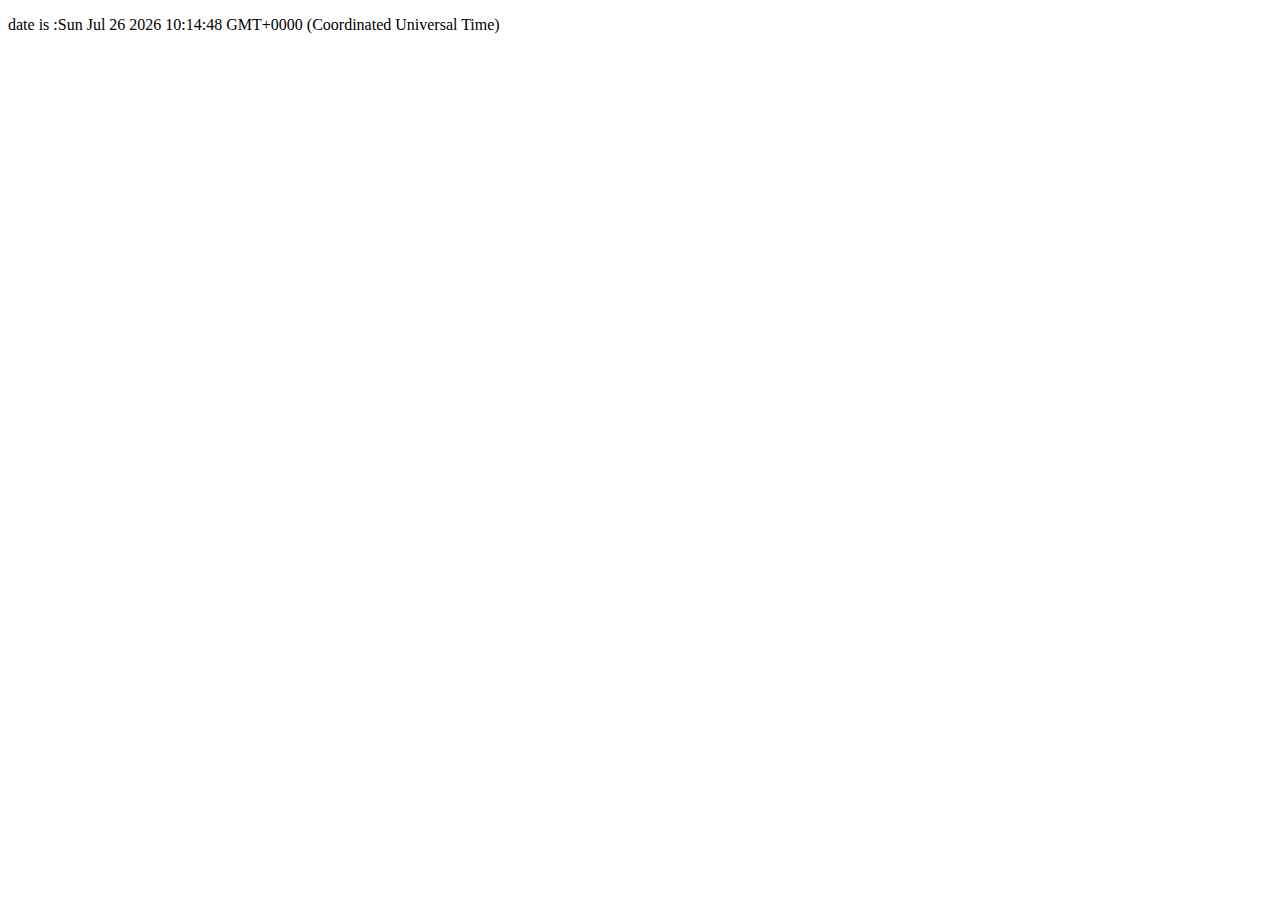
<file: index.html>
<!DOCTYPE html>
<html lang="en">
  <head>
    <meta charset="UTF-8" />
    <meta http-equiv="X-UA-Compatible" content="IE=edge" />
    <meta name="viewport" content="width=device-width, initial-scale=1.0" />
    <title>Document</title>

    <meta name="keywords" content="اموزش طراحی سایت" />
    <meta name="description" content="طراحی وب سایت" />
    <meta name="author" content="این تگ مخصوص ثبت اسم سازنده سایت است" />
    <link rel="icon" href="" type="image/png" />
    
    <link rel="stylesheet" href="style.css" />

    <!-- <style>
      table {
        border-collapse: collapse;
        width: 100%;
        text-align: left;
      }
      tr:nth-child(even) {
        background: gray;
      }
      td,
      tr {
        border: 1px solid gray;
        padding: 5px;
      }
      th {
        height: 50px;
      }
    </style> -->
  </head>

  <body >
    <!-- <img src="/th.jpg" usemap="#iranmap">
<map name="iranmap">
<area shape="poly" href="https://fa.tripyar.com/searching/iran/%D8%A7%D8%B5%D9%81%D9%87%D8%A7%D9%86/%D8%A7%D8%B5%D9%81%D9%87%D8%A7%D9%86/" coords="44,87,56,69,94,69,89,84,73,88,71,99," title="مراکز گردشکری اصفهان" target="_blank">
<area shape="poly" href="https://www.kojaro.com/attraction/list/shiraz-262-ci/sort/13/" coords="53,115,57,109,63,111,63,99,72,98,72,104,82,109,83,119,92,120,99,137,76,145," title="مراکز گردشکری شیراز" target="_blank">
</map> -->

    <!--  <table >
      <tr>
        <th>First Name</th>
        <th>Last Name</th>
        <th>Job</th>
      </tr>
      <tr>
        <td>Mahdi</td>
        <td>Mirzaie</td>
        <td>student</td>
      </tr>
      <tr>
        <td>Ahmad</td>
        <td>rezaee</td>
        <td>teacher</td>
      </tr>
      <tr>
        <td>Mohammadreza</td>
        <td>Mirzaie</td>
        <td>ads</td>
      </tr>
    </table>-->

    <!-- <ol type="A">
  <li> 
    Mahdi
  </li>
  <li>ali</li>
  <li>hassan</li>
  <li>Ahmad</li>
</ol>
<ul style="list-style-type: circle;">
  <li>list1</li>
  <li>list2</li>
  <li>list3</li>
</ul>
<dl>
  <dt>html</dt>
  <dd>hyper text markup language</dd> 
</dl> 
<h1>my home</h1>
<iframe src="https://www.google.com/maps/embed?pb=!1m18!1m12!1m3!1d3238.6911164730373!2d51.32751192432081!3d35.733814372570286!2m3!1f0!2f0!3f0!3m2!1i1024!2i768!4f13.1!3m3!1m2!1s0x3f8dfda2144f4987%3A0xbbab09c78aa047d5!2z2KfYs9iq2KfZhiDYqtmH2LHYp9mG2Iwg2KrZh9ix2KfZhtiMINiu24zYp9io2KfZhiDYtNix24zZgduM2Iwg2KfbjNix2KfZhg!5e0!3m2!1sfa!2s!4v1687771332789!5m2!1sfa!2s" width="600" height="450" style="border:0;" allowfullscreen="" loading="lazy" referrerpolicy="no-referrer-when-downgrade"></iframe>-->
    <!-------------------------------------------------------------------------------------^قسمت10 تمام شده^------------------------------------------------------------------------------------------------------------------------------------------------------------------------------>

    <!-- <form action="" align="center">
      <tr align="center">
        <td>
          <label>نام کاربری </label>
        </td>
        <td>
          <input type="text" placeholder="نام کاربری خود را وارد کنید" />
        </td>
      </tr>
      <br />
      <tr align="center">
        <td>
          <label>رمز عبور </label>
        </td>
        <td>
          <input type="password" placeholder="رمز عبور خود را وارد کنید" />
        </td>
      </tr>
      <br />
      <tr width="150">
        <td>
          <label> ایمیل</label>
        </td>
        <td>
          <input type="email" placeholder="ایمیل خود را وارد کنید" />
        </td>
      </tr>
      <br />
      <tr>
        <td width="150" align="left" valign="top">
          <label> ادرس</label>
        </td>
        <td>
          <textarea
            cols="20"
            rows="10"
            placeholder="ادرس خود را وارد کنید"
          ></textarea>
        </td>
      </tr>
      <br />
      <tr align="center">
        <td>
          <label>شهر</label>
        </td>
        <td>
          <select>
            <option selected>تهران</option>
            <option>شیراز</option>
            <option>مشهد</option>
          </select>
        </td>
      </tr>
      <br />
      <tr>
        <td>
          <label> استان</label>
        </td>
        <td>
          <select>
            <optgroup label="تهران">
              <option>اسلامشهر</option>
              <option>پردیس</option>
              <option>شهرقدس</option>
            </optgroup>

            <optgroup label="همدان">
              <option>ملایر</option>
              <option>ازندریان</option>
              <option>مراکز</option>
            </optgroup>
          </select>
        </td>
      </tr>
      <br />
    </form> -->

    <!-- safe color -->

    <!-- <h3>Lorem ipsum dolor sit amet consectetur adipisicing elit. Assumenda commodi architecto, labore laudantium aut adipisci distinctio aliquid, voluptatem illo voluptatibus tenetur reiciendis explicabo incidunt voluptate quo ipsam sequi provident maxime?</h3>
<h3>Lorem ipsum dolor sit amet consectetur adipisicing elit. Eaque, temporibus vero ipsa totam modi est fugit sit numquam dicta at quisquam facere veritatis possimus aut enim, excepturi, aliquid doloremque dolorem.</h3>
<h3>Lorem ipsum dolor, sit amet consectetur adipisicing elit. Suscipit ducimus perferendis hic a dolorem, nobis, commodi vero nemo adipisci cumque beatae nulla qui sed nam modi fugit deserunt corporis doloremque?</h3>
<h3>Lorem ipsum dolor sit amet consectetur adipisicing elit. Assumenda commodi architecto, labore laudantium aut adipisci distinctio aliquid, voluptatem illo voluptatibus tenetur reiciendis explicabo incidunt voluptate quo ipsam sequi provident maxime?</h3>
<h3>Lorem ipsum dolor sit amet consectetur adipisicing elit. Eaque, temporibus vero ipsa totam modi est fugit sit numquam dicta at quisquam facere veritatis possimus aut enim, excepturi, aliquid doloremque dolorem.</h3>
<h3>Lorem ipsum dolor, sit amet consectetur adipisicing elit. Suscipit ducimus perferendis hic a dolorem, nobis, commodi vero nemo adipisci cumque beatae nulla qui sed nam modi fugit deserunt corporis doloremque?</h3>
<h3>Lorem ipsum dolor sit amet consectetur adipisicing elit. Assumenda commodi architecto, labore laudantium aut adipisci distinctio aliquid, voluptatem illo voluptatibus tenetur reiciendis explicabo incidunt voluptate quo ipsam sequi provident maxime?</h3>
<h3>Lorem ipsum dolor sit amet consectetur adipisicing elit. Eaque, temporibus vero ipsa totam modi est fugit sit numquam dicta at quisquam facere veritatis possimus aut enim, excepturi, aliquid doloremque dolorem.</h3>
<h3>Lorem ipsum dolor, sit amet consectetur adipisicing elit. Suscipit ducimus perferendis hic a dolorem, nobis, commodi vero nemo adipisci cumque beatae nulla qui sed nam modi fugit deserunt corporis doloremque?</h3>
<h3>Lorem ipsum dolor sit amet consectetur adipisicing elit. Assumenda commodi architecto, labore laudantium aut adipisci distinctio aliquid, voluptatem illo voluptatibus tenetur reiciendis explicabo incidunt voluptate quo ipsam sequi provident maxime?</h3>
<h3>Lorem ipsum dolor sit amet consectetur adipisicing elit. Eaque, temporibus vero ipsa totam modi est fugit sit numquam dicta at quisquam facere veritatis possimus aut enim, excepturi, aliquid doloremque dolorem.</h3>
<h3>Lorem ipsum dolor, sit amet consectetur adipisicing elit. Suscipit ducimus perferendis hic a dolorem, nobis, commodi vero nemo adipisci cumque beatae nulla qui sed nam modi fugit deserunt corporis doloremque?</h3>
<h3>Lorem ipsum dolor sit amet consectetur adipisicing elit. Assumenda commodi architecto, labore laudantium aut adipisci distinctio aliquid, voluptatem illo voluptatibus tenetur reiciendis explicabo incidunt voluptate quo ipsam sequi provident maxime?</h3>
<h3>Lorem ipsum dolor sit amet consectetur adipisicing elit. Eaque, temporibus vero ipsa totam modi est fugit sit numquam dicta at quisquam facere veritatis possimus aut enim, excepturi, aliquid doloremque dolorem.</h3>
<h3>Lorem ipsum dolor, sit amet consectetur adipisicing elit. Suscipit ducimus perferendis hic a dolorem, nobis, commodi vero nemo adipisci cumque beatae nulla qui sed nam modi fugit deserunt corporis doloremque?</h3>
<h3>Lorem ipsum dolor sit amet consectetur adipisicing elit. Assumenda commodi architecto, labore laudantium aut adipisci distinctio aliquid, voluptatem illo voluptatibus tenetur reiciendis explicabo incidunt voluptate quo ipsam sequi provident maxime?</h3>
<h3>Lorem ipsum dolor sit amet consectetur adipisicing elit. Eaque, temporibus vero ipsa totam modi est fugit sit numquam dicta at quisquam facere veritatis possimus aut enim, excepturi, aliquid doloremque dolorem.</h3>
<h3>Lorem ipsum dolor, sit amet consectetur adipisicing elit. Suscipit ducimus perferendis hic a dolorem, nobis, commodi vero nemo adipisci cumque beatae nulla qui sed nam modi fugit deserunt corporis doloremque?</h3>
<h3>Lorem ipsum dolor sit amet consectetur adipisicing elit. Assumenda commodi architecto, labore laudantium aut adipisci distinctio aliquid, voluptatem illo voluptatibus tenetur reiciendis explicabo incidunt voluptate quo ipsam sequi provident maxime?</h3>
<h3>Lorem ipsum dolor sit amet consectetur adipisicing elit. Eaque, temporibus vero ipsa totam modi est fugit sit numquam dicta at quisquam facere veritatis possimus aut enim, excepturi, aliquid doloremque dolorem.</h3>
<h3>Lorem ipsum dolor, sit amet consectetur adipisicing elit. Suscipit ducimus perferendis hic a dolorem, nobis, commodi vero nemo adipisci cumque beatae nulla qui sed nam modi fugit deserunt corporis doloremque?</h3>
<h3>Lorem ipsum dolor sit amet consectetur adipisicing elit. Assumenda commodi architecto, labore laudantium aut adipisci distinctio aliquid, voluptatem illo voluptatibus tenetur reiciendis explicabo incidunt voluptate quo ipsam sequi provident maxime?</h3>
<h3>Lorem ipsum dolor sit amet consectetur adipisicing elit. Eaque, temporibus vero ipsa totam modi est fugit sit numquam dicta at quisquam facere veritatis possimus aut enim, excepturi, aliquid doloremque dolorem.</h3>
<h3>Lorem ipsum dolor, sit amet consectetur adipisicing elit. Suscipit ducimus perferendis hic a dolorem, nobis, commodi vero nemo adipisci cumque beatae nulla qui sed nam modi fugit deserunt corporis doloremque?</h3> -->

    <!-- جلسه 18 -->

      <!-- <button popovertarget:"opacity">
        رو من کلیک کن

      </button
      <div
       id="opacity"
        popover >
        عه منو باز کردی
      </div> -->



      <!-- <div class="gradient1"></div>
      <div class="gradient2"></div>
      <div class="gradient3"></div> -->
      <!-- <div class="gradient4"></div> -->


<!-- جلسه============================================================================================================24 -->
<!-- <div class="box1">hello world</div>
<div class="box2">hello world</div>
<div class="box3">hello world</div> -->

<!------------------------------------------------------------------------------------------------------------------------------------------------------------------------------>

<!-- <div class="box box1"></div>

<div class="box box2"></div>
<div class="box box3"></div>
<div class="box box4"></div> -->




<!-- <div class="transform box1"></div>
<div class="transform box2"></div>
<div class="transform box3"></div>
<div class="transform box4"></div> -->




<!-- <div class="stay">
  <p>text test</p>
</div> -->






<!-- <div class="animation"></div> -->
<!-- 
<p>
  hello world
</p>
<h2>how old are you</h2>
<h2> this is test for git</h2>


 -->








<p id="test"></p>


<script src="tamri.js"></script>

</body>
</html>
</file>
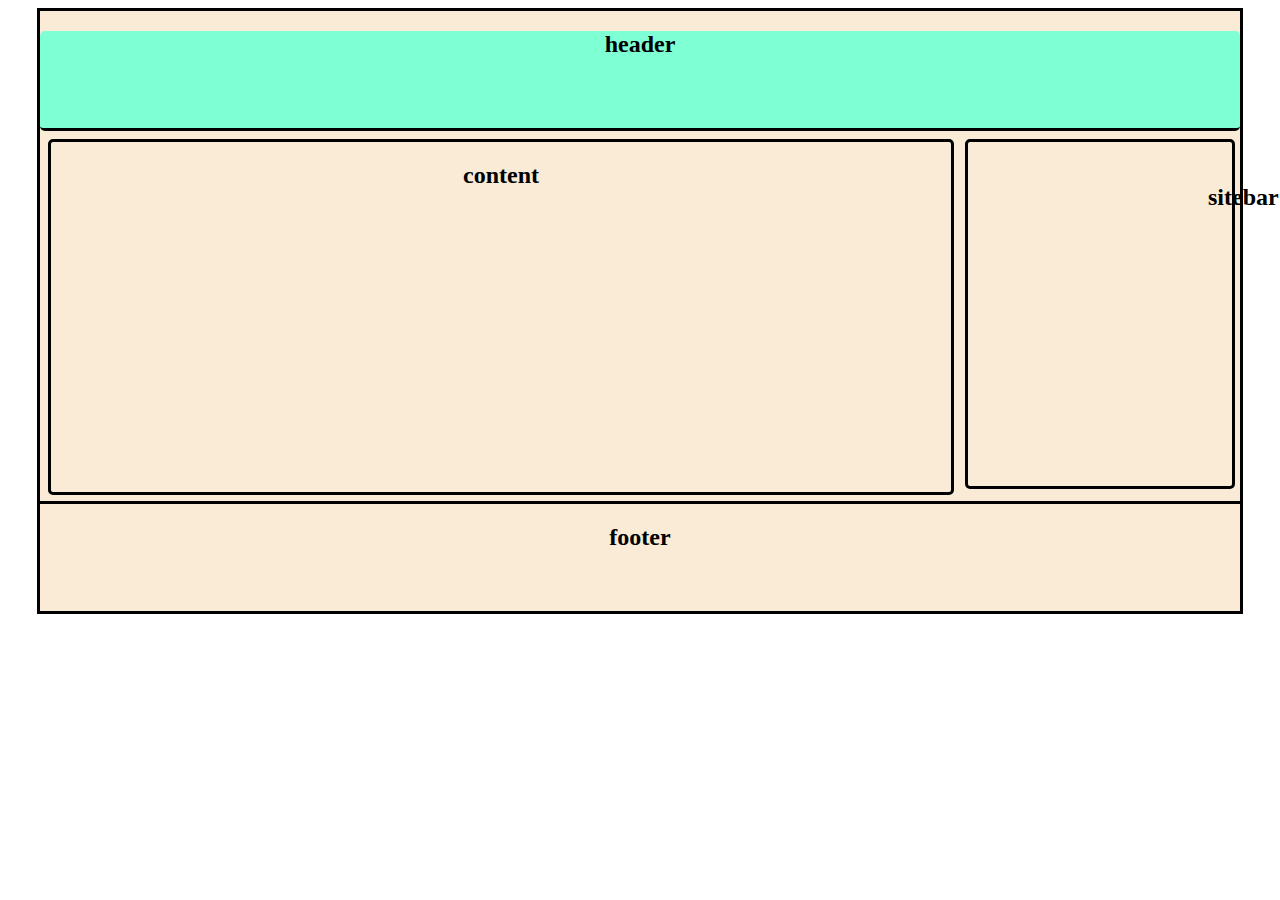
<file: layout.html>
<!DOCTYPE html>
<html lang="en">
<head>
    <meta charset="UTF-8">
    <meta name="viewport" content="width=device-width, initial-scale=1.0">
<meta name="keywords" content="layout">
<meta name="description" content="layout free">
<link rel="icon" href="earth.jpg">
    <title>layout</title>
    <style>
        .allbody{
            border: 3px solid black;
            width: 1200px;
            height: 600px;
            background-color: antiquewhite;

        }
        .header{
            border-bottom: 3px solid black;
            height: 100px;
            text-align: center;
            border-radius: 5px;
            background-color: aquamarine;
            box-sizing: border-box;
        }
        .content{
            border: 3px solid black;
            border-radius: 5px;
            width: 900px;
            height:350px;
            padding: 0%;
            position:relative;
            float: left;
            top: 8px;
            left: 8px;


        }
        .sitebar{
            text-align: right;
            box-sizing: border-box;
            border:3px solid black;
            border-radius: 5px;
            width: 270px;
            height: 350px;
            position: relative;
            top: 8px;
            left: 460px  ;
            text-align:top;


        }
         .footer{
            position: relative;
            border-top:3px solid black  ;
            top: 20px;
            background-color: antiquewhite;
        }



    </style>
</head>
<body>
<center>
    <div class="allbody" >  
    </body>
    <div class="header"><h2>header</h2></div>
    <div class="body">
        <div class="content"><h2>content</h2></div>
        <div class="sitebar"> </div>

    </div>
     <div class="footer"> <h2>footer</h2></div>
 </div>  
</center>
<h2 style="position: relative; bottom: 450px; left: 1200px;">sitebar</h2>













    
</body>
</html>
</file>
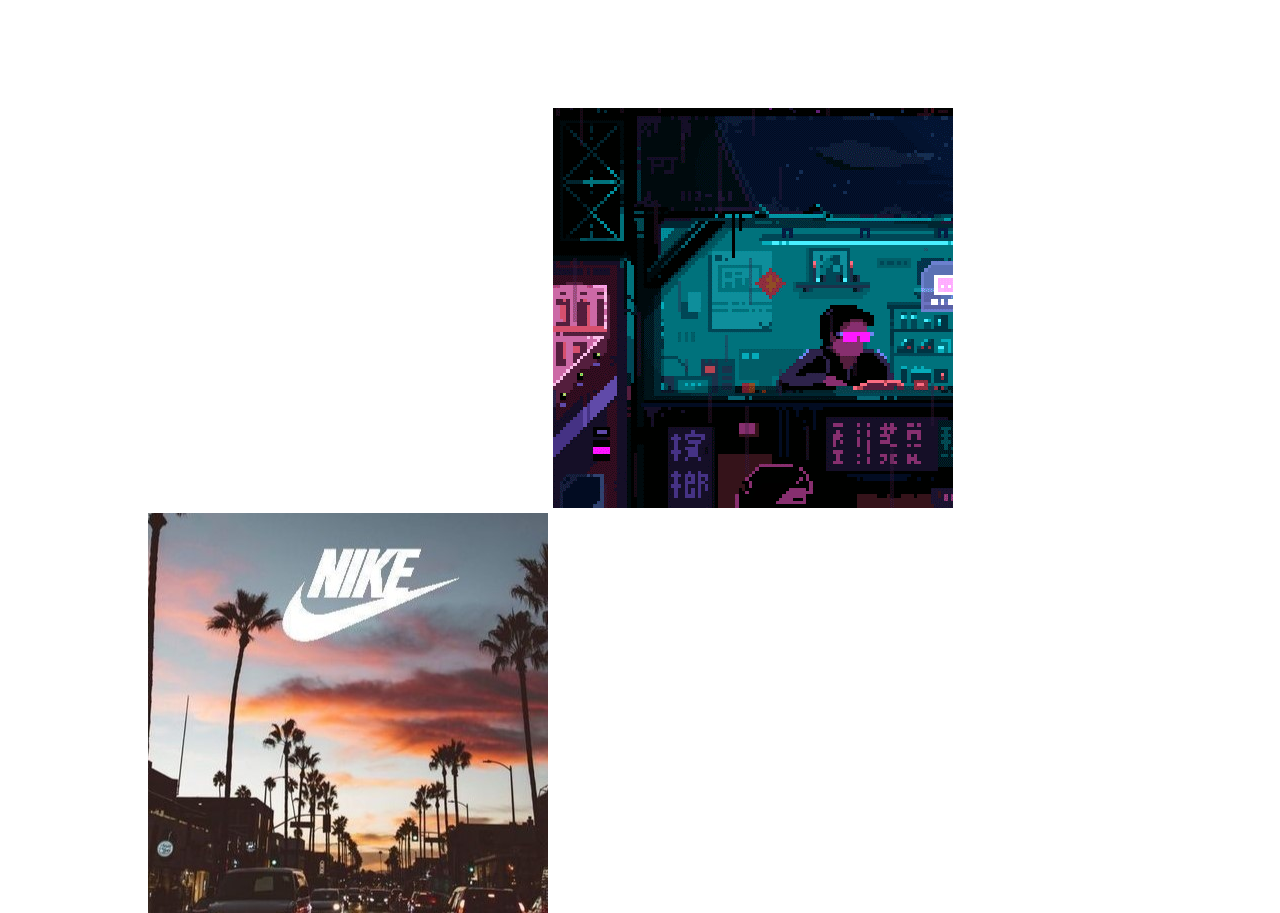
<file: mediaquery.html>
<!DOCTYPE html>
<html lang="en">
  <head>
    <meta charset="UTF-8" />
    <meta name="viewport" content="width=device-width, initial-scale=1.0" />
    <style>
      .box1 {
        width: 400px;
        height: 400px;
        /* background: url(/80s\ businessman\ takes\ a\ phone\ call\ infront\ of\ his\ MKI\ Toyota\ Soarer.jpg); */
        top: 100px;
        left: 20px;
        position: relative;
        display: inline-block;
        
      }
      .overlay1 {
        width: 400px;
        position: absolute;
        opacity: 0;
        transition: all ease 0.7s;
        height: 400px;
        background: linear-gradient(45deg, black, #0000005b);
        box-shadow: 10px 10px 20px black;
       
      }

      .overlay1:hover {
        opacity: 1;
      }
      
      .left1 {
        height: 200px;
        width: 100px;
        border: 2px solid antiquewhite;
        border-top: none;
        border-right: none;
        position: absolute;
        bottom: 15px;
        left: 15px;
      }
      .right1 {
        height: 200px;
        width: 100px;
        border: 2px solid antiquewhite;
        border-bottom: none;
        border-left: none;
        position: absolute;
        top: 15px;
        right: 15px;
      }

      .box2 {
        width: 400px;
        height: 400px;
        background: url(/Waiting\ 2_0.gif);
        top: 100px;
        left: 20px;
        position: relative;
        display: inline-block;
        margin-left: 120px;
        box-sizing: border-box;
      }
      .overlay2 {
        width: 400px;
        height: 400px;
        position: absolute;
        opacity: 0;
        transition: all ease 0.7s;

        background: linear-gradient(45deg, black, #0000005b);
        box-shadow: 10px 10px 20px black;
      }

      .overlay2:hover {
        opacity: 1;
      }
      .left2 {
        height: 200px;
        width: 100px;
        border: 2px solid antiquewhite;
        border-top: none;
        border-right: none;
        position: absolute;
        bottom: 15px;
        left: 15px;
      }
      .right2 {
        height: 200px;
        width: 100px;
        border: 2px solid antiquewhite;
        border-bottom: none;
        border-left: none;
        position: absolute;
        top: 15px;
        right: 15px;
      }

      .box3 {
        width: 400px;
        height: 400px;
        background: url(/nike.jpg);
        top: 100px;
        left: 20px;
        position: relative;
        display: inline-block;
        margin-left: 120px;
        box-sizing: border-box;
      }
      .overlay3 {
        width: 400px;
        height: 400px;
        position: absolute;
        opacity: 0;
        transition: all ease 0.7s;

        background: linear-gradient(45deg, black, #0000005b);
        box-shadow: 10px 10px 20px black;
      }

      .overlay3:hover {
        opacity: 1;
      }
      .left3 {
        height: 200px;
        width: 100px;
        border: 2px solid antiquewhite;
        border-top: none;
        border-right: none;
        position: absolute;
        bottom: 15px;
        left: 15px;
      }
      .right3 {
        height: 200px;
        width: 100px;
        border: 2px solid antiquewhite;
        border-bottom: none;
        border-left: none;
        position: absolute;
        top: 15px;
        right: 15px;
      }
      .text1 {
        font-family: 'Borel', cursive;
        position: absolute;
        top: 160px;
        left: 120px;
        color: khaki;
      }
      .text2 {
        font-family: 'Borel', cursive;
        position: absolute;
        top: 160px;
        left: 120px;
        color: khaki;
      }
      .text3 {
        
        position: absolute;
        top: 160px;
        left: 120px;
        color: khaki;
      }
      
      
      
      @media only screen and (max-width: 600px) {
        body {
          background-color: lightblue;
        }
        .box1{
          position: relative;
          left: 70px;
        }
        .box2{
          margin-bottom: 50px;
          margin-top: 50px;
          right: 50%;
        }
      }
      body {
  font-family: "Audiowide", sans-serif;
}
    </style>

<link rel="stylesheet" href="https://fonts.googleapis.com/css?family=Audiowide">

    <title>media query</title>
  </head>
  <body>
    <div class="box1" background="/80s\ businessman\ takes\ a\ phone\ call\ infront\ of\ his\ MKI\ Toyota\ Soarer.jpg|">
      <div class="overlay1">
        <div class="left1"></div>
        <h2 class="text1">this is a box 1</h2>
        <div class="right1"></div>
      </div>
    </div>

    <div class="box2">
      <div class="overlay2">
        <div class="left2"></div>
        <h2 class="text2">this is a box 2</h2>
        <div class="right2"></div>
      </div>
    </div>

    <div class="box3">
      <div class="overlay3">
        <div class="left3"></div>
        <h2 class="text3">this is a box 3</h2>
        <div class="right3"></div>
      </div>
    </div>
  </body>
</html>
</file>
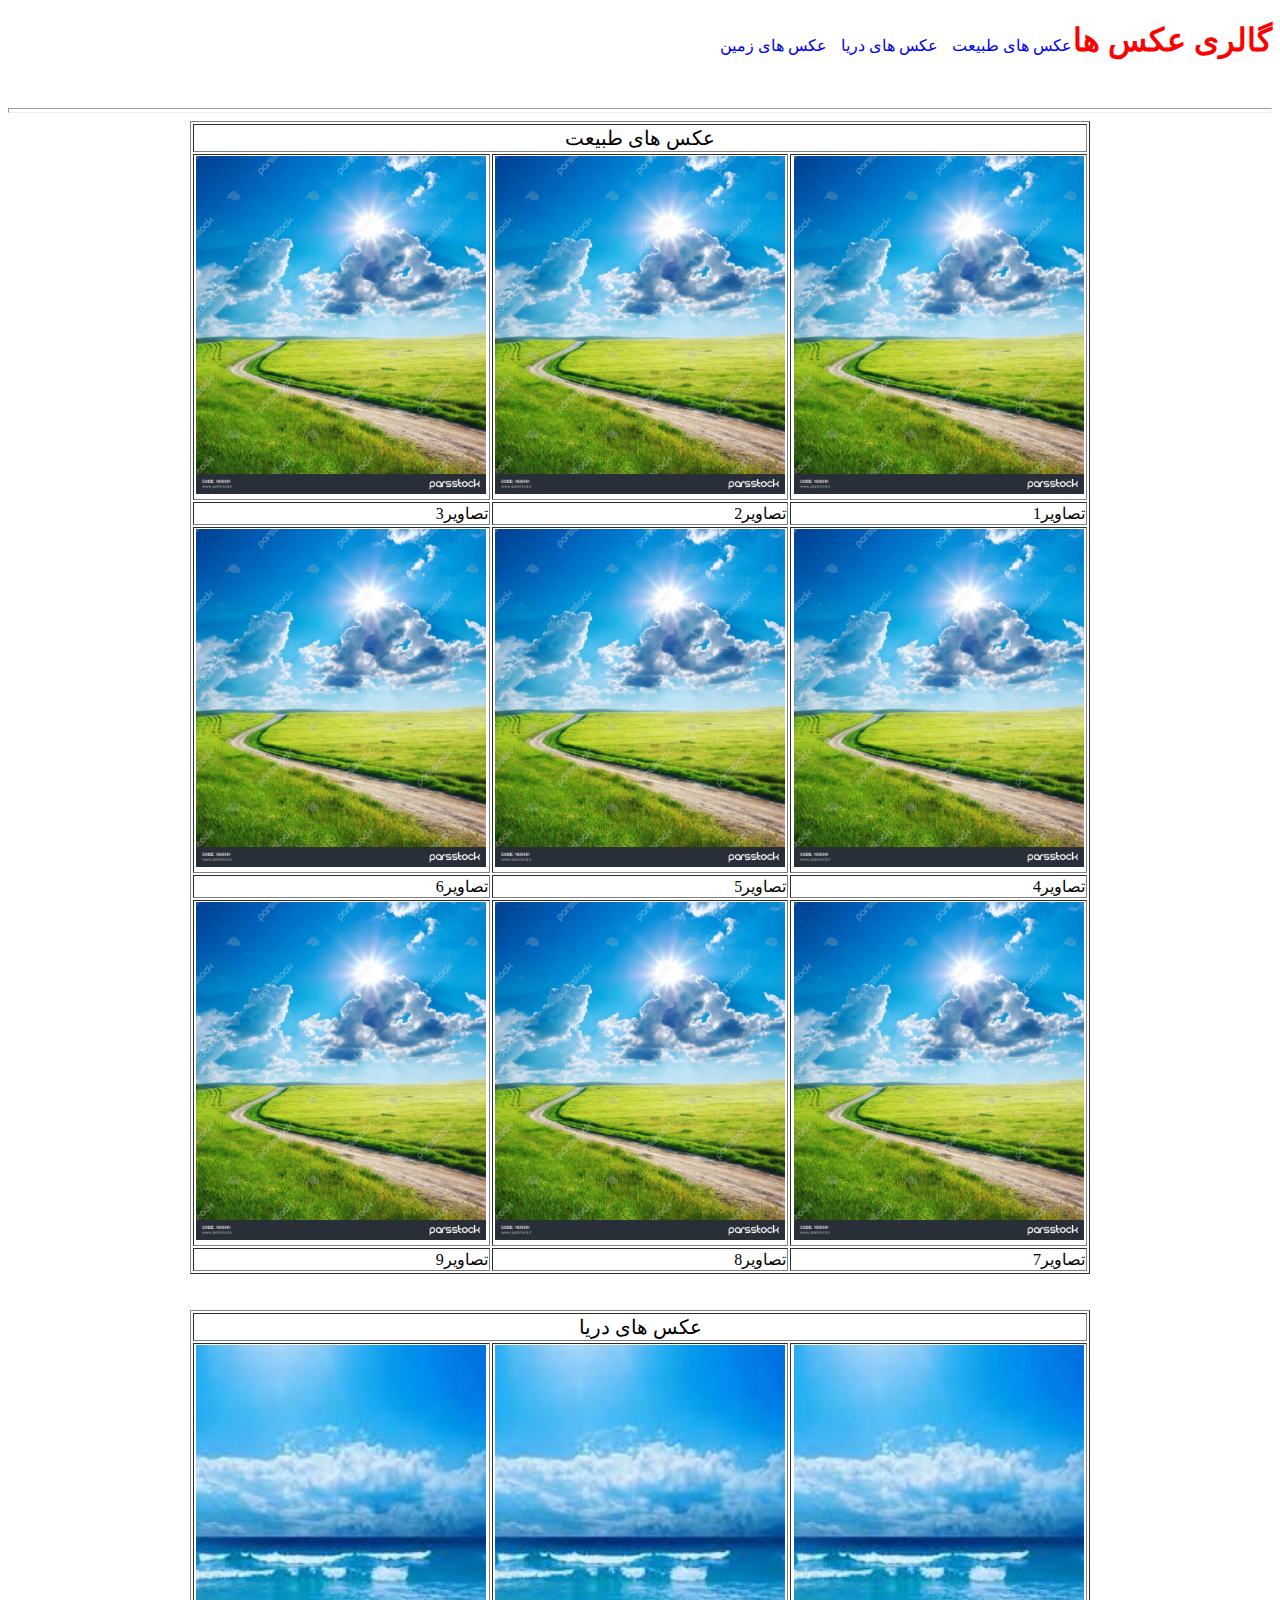
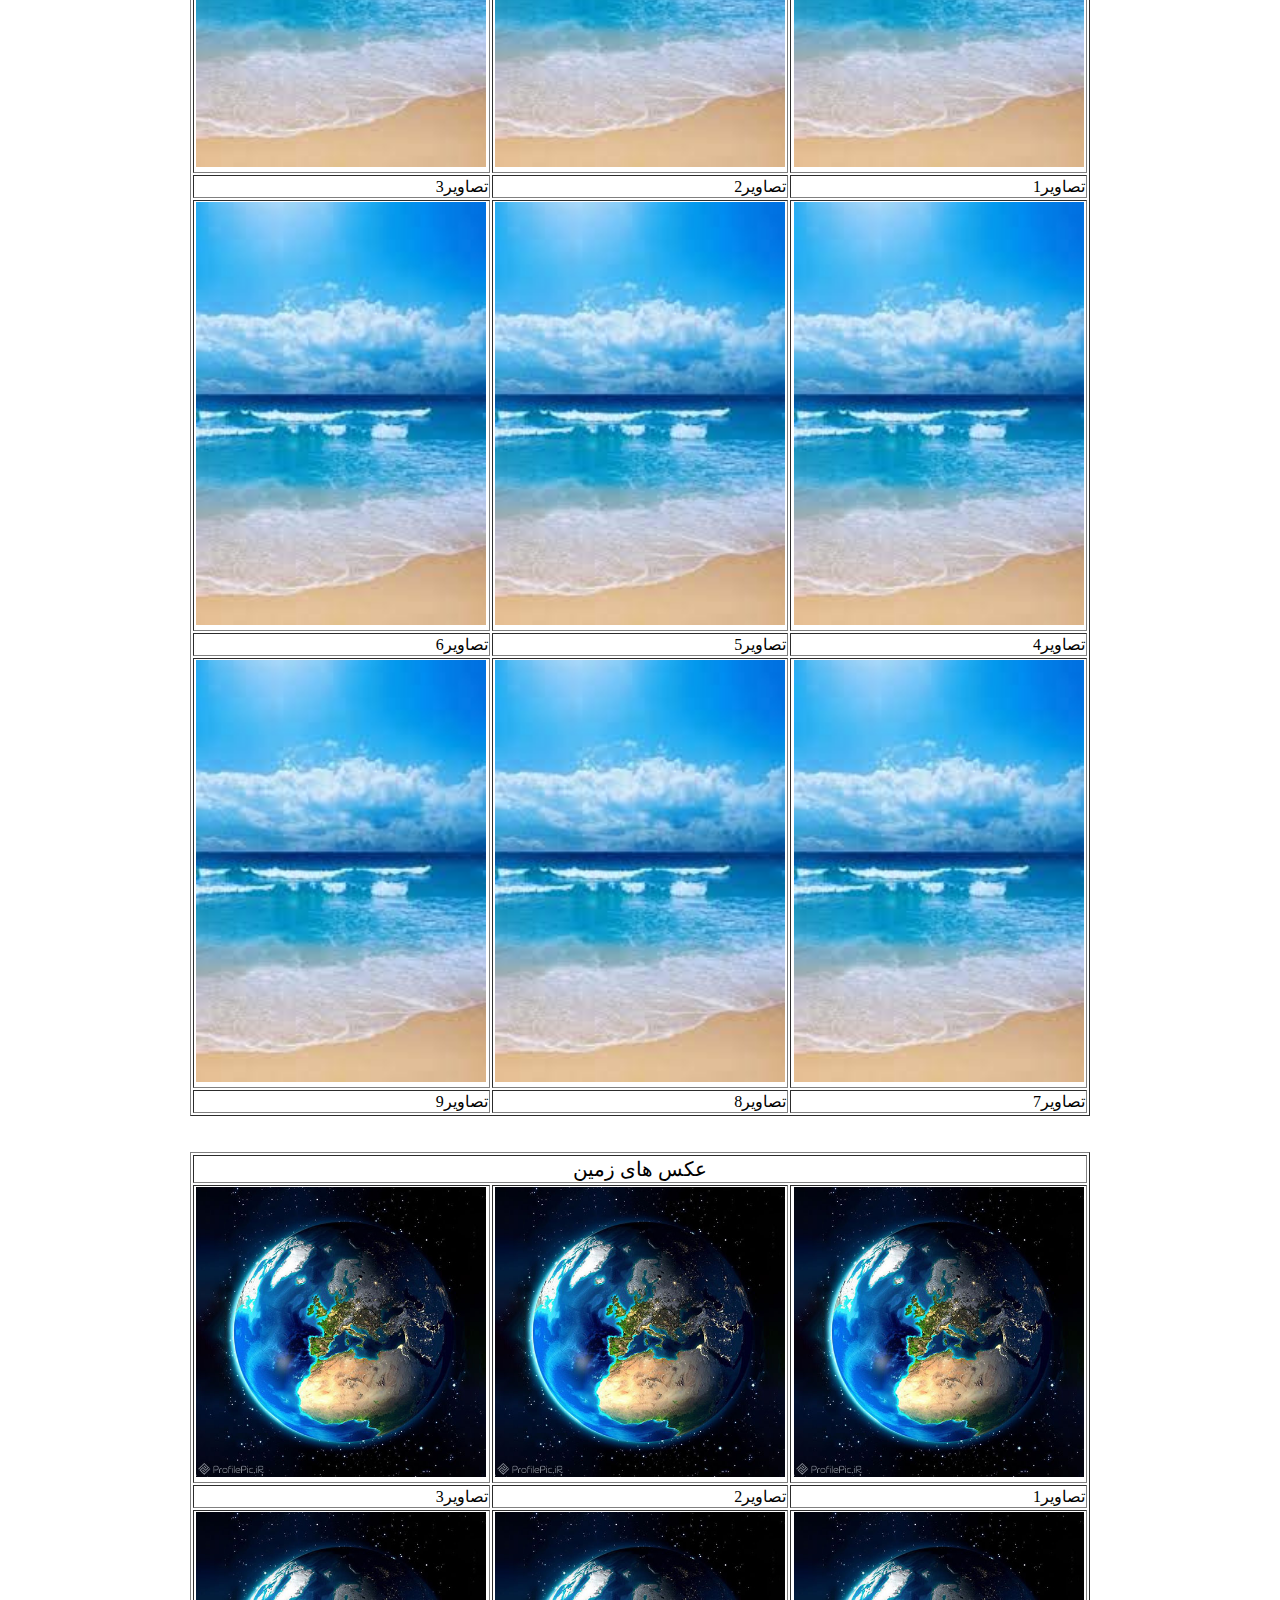
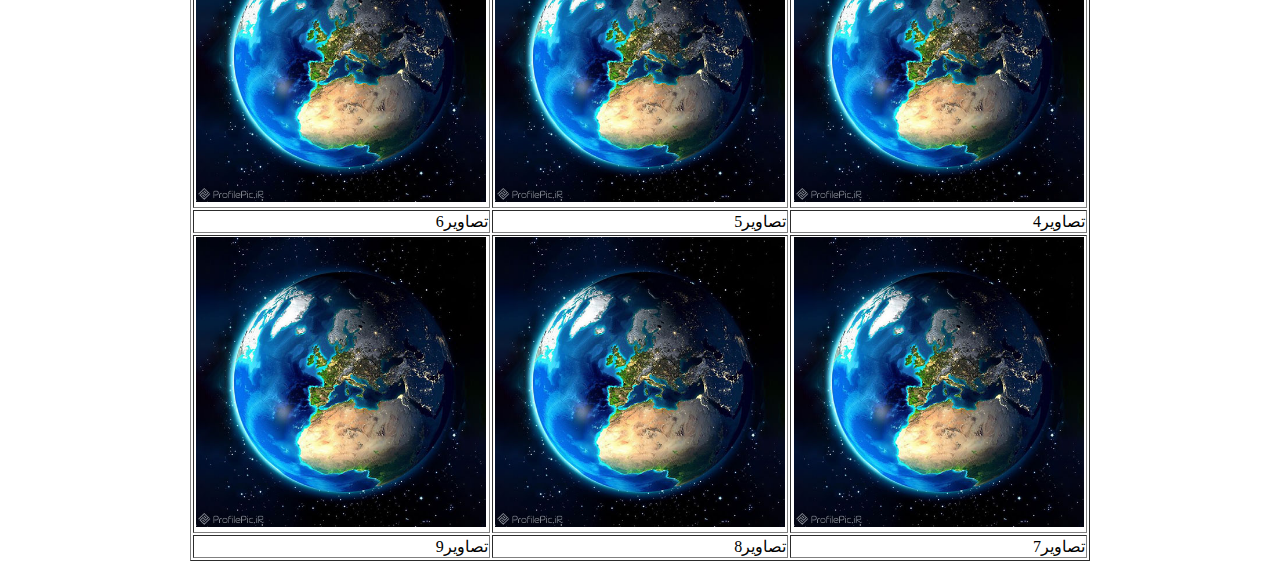
<file: mini project.html>
<!DOCTYPE html>
<html lang="en">
  <head>
    <meta charset="UTF-8" />
    <meta name="viewport" content="width=device-width, initial-scale=1.0" />
    <title>image</title>
    <meta name="keywords" content="تصاویر" />
    <meta name="description" content="دانلود تصاویر زیبا رایگان" />
    <link rel="icon" href="" type="image/png" />
    <!-- <link rel="stylesheet" href="mini.css"> -->
    <style>
      .javad1{
        text-decoration: none;
        font-size: 25 px;
        position: relative ;
        right: 200px;
        bottom: 45px;

      }
      .javad2{
        text-decoration: none;
        font-size: 25 px;
        position: relative ;
        right: 210px;
        bottom: 45px;
      }
      .javad3{
        text-decoration: none;
        font-size: 25 px;
        position: relative ;
        right: 220px;
        bottom: 45px;
      }
    </style>
  </head>
  <body dir="rtl">
    <h1>
      <font color="red"> گالری عکس ها </font>
    </h1>
    <a href="#ta"    class="javad1" > عکس های طبیعت</a>
    <a href="#ui"    class="javad2">عکس های دریا</a>
    <a href="#earth" class="javad3">عکس های زمین</a>
    <hr size="5px" />
    <table width="900" align="center" border="1">
      <tr>
        <td colspan="3" name="ta" align="center" style="font-size: 20px">
          <a name="ta"> عکس های طبیعت </a>
        </td>
      </tr>
      <tr align="center">
        <td>
          <a href="ta1.jpg" target="_blank"
            ><img src="ta1.jpg" width="290"
          /></a>
        </td>
        <td>
          <a href="ta1.jpg" target="_blank"
            ><img src="ta1.jpg" width="290"
          /></a>
        </td>
        <td>
          <a href="ta1.jpg" target="_blank"
            ><img src="ta1.jpg" width="290"
          /></a>
        </td>
      </tr>
      <tr>
        <td>تصاویر1</td>
        <td>تصاویر2</td>
        <td>تصاویر3</td>
      </tr>

      <tr align="center">
        <td>
          <a href="ta1.jpg" target="_blank"
            ><img src="ta1.jpg" width="290"
          /></a>
        </td>
        <td>
          <a href="ta1.jpg" target="_blank"
            ><img src="ta1.jpg" width="290"
          /></a>
        </td>
        <td>
          <a href="ta1.jpg" target="_blank"
            ><img src="ta1.jpg" width="290"
          /></a>
        </td>
      </tr>
      <tr>
        <td>تصاویر4</td>
        <td>تصاویر5</td>
        <td>تصاویر6</td>
      </tr>

      <tr align="center">
        <td>
          <a href="ta1.jpg" target="_blank"
            ><img src="ta1.jpg" width="290"
          /></a>
        </td>
        <td>
          <a href="ta1.jpg" target="_blank"
            ><img src="ta1.jpg" width="290"
          /></a>
        </td>
        <td>
          <a href="ta1.jpg" target="_blank"
            ><img src="ta1.jpg" width="290"
          /></a>
        </td>
      </tr>
      <tr>
        <td>تصاویر7</td>
        <td>تصاویر8</td>
        <td>تصاویر9</td>
      </tr>
    </table>
    <br /><br />
    <table width="900" align="center" border="1">
      <tr>
        <td colspan="3" name="ta" align="center" style="font-size: 20px">
          <a name="ui"> عکس های دریا </a>
        </td>
      </tr>
      <tr align="center">
        <td>
          <a href="sea.jpg" target="_blank"
            ><img src="sea.jpg" width="290"
          /></a>
        </td>
        <td>
          <a href="sea.jpg" target="_blank"
            ><img src="sea.jpg" width="290"
          /></a>
        </td>
        <td>
          <a href="sea.jpg" target="_blank"
            ><img src="sea.jpg" width="290"
          /></a>
        </td>
      </tr>
      <tr>
        <td>تصاویر1</td>
        <td>تصاویر2</td>
        <td>تصاویر3</td>
      </tr>

      <tr align="center">
        <td>
          <a href="sea.jpg" target="_blank"
            ><img src="sea.jpg" width="290"
          /></a>
        </td>
        <td>
          <a href="sea.jpg" target="_blank"
            ><img src="sea.jpg" width="290"
          /></a>
        </td>
        <td>
          <a href="sea.jpg" target="_blank"
            ><img src="sea.jpg" width="290"
          /></a>
        </td>
      </tr>
      <tr>
        <td>تصاویر4</td>
        <td>تصاویر5</td>
        <td>تصاویر6</td>
      </tr>

      <tr align="center">
        <td>
          <a href="sea.jpg" target="_blank"
            ><img src="sea.jpg" width="290"
          /></a>
        </td>
        <td>
          <a href="sea.jpg" target="_blank"
            ><img src="sea.jpg" width="290"
          /></a>
        </td>
        <td>
          <a href="sea.jpg" target="_blank"
            ><img src="sea.jpg" width="290"
          /></a>
        </td>
      </tr>
      <tr>
        <td>تصاویر7</td>
        <td>تصاویر8</td>
        <td>تصاویر9</td>
      </tr>
    </table>
    <br><br>
    <table width="900" align="center" border="1">


      <tr><td colspan="3" name="ta" align="center" style="font-size: 20px;"><a name="earth">   عکس های زمین</a></td></tr>
      <tr align="center" >
        <td><a href="earth.jpg" target="_blank"><img src="earth.jpg" width="290" /></a></td>
        <td><a href="earth.jpg" target="_blank"><img src="earth.jpg" width="290" /></a></td>
        <td><a href="earth.jpg" target="_blank"><img src="earth.jpg" width="290" /></a></td>
      </tr>
      <tr>
        <td>تصاویر1</td>
        <td>تصاویر2</td>
        <td>تصاویر3</td>
      </tr>

      <tr align="center">
        <td><a href="earth.jpg" target="_blank"><img src="earth.jpg" width="290" /></a></td>
        <td><a href="earth.jpg" target="_blank"><img src="earth.jpg" width="290" /></a></td>
        <td><a href="earth.jpg" target="_blank"><img src="earth.jpg" width="290" /></a></td>
      </tr>
      <tr>
        <td>تصاویر4</td>
        <td>تصاویر5</td>
        <td>تصاویر6</td>
      </tr>

      <tr align="center">
        <td><a href="earth.jpg" target="_blank"><img src="earth.jpg" width="290" /></a></td>
        <td><a href="earth.jpg" target="_blank"><img src="earth.jpg" width="290" /></a></td>
        <td><a href="earth.jpg" target="_blank"><img src="earth.jpg" width="290" /></a></td>
    </tr>
    <tr>
        <td>تصاویر7</td>
        <td>تصاویر8</td>
        <td>تصاویر9</td>
    </tr>






    </table>
  </body>
</html>
</file>
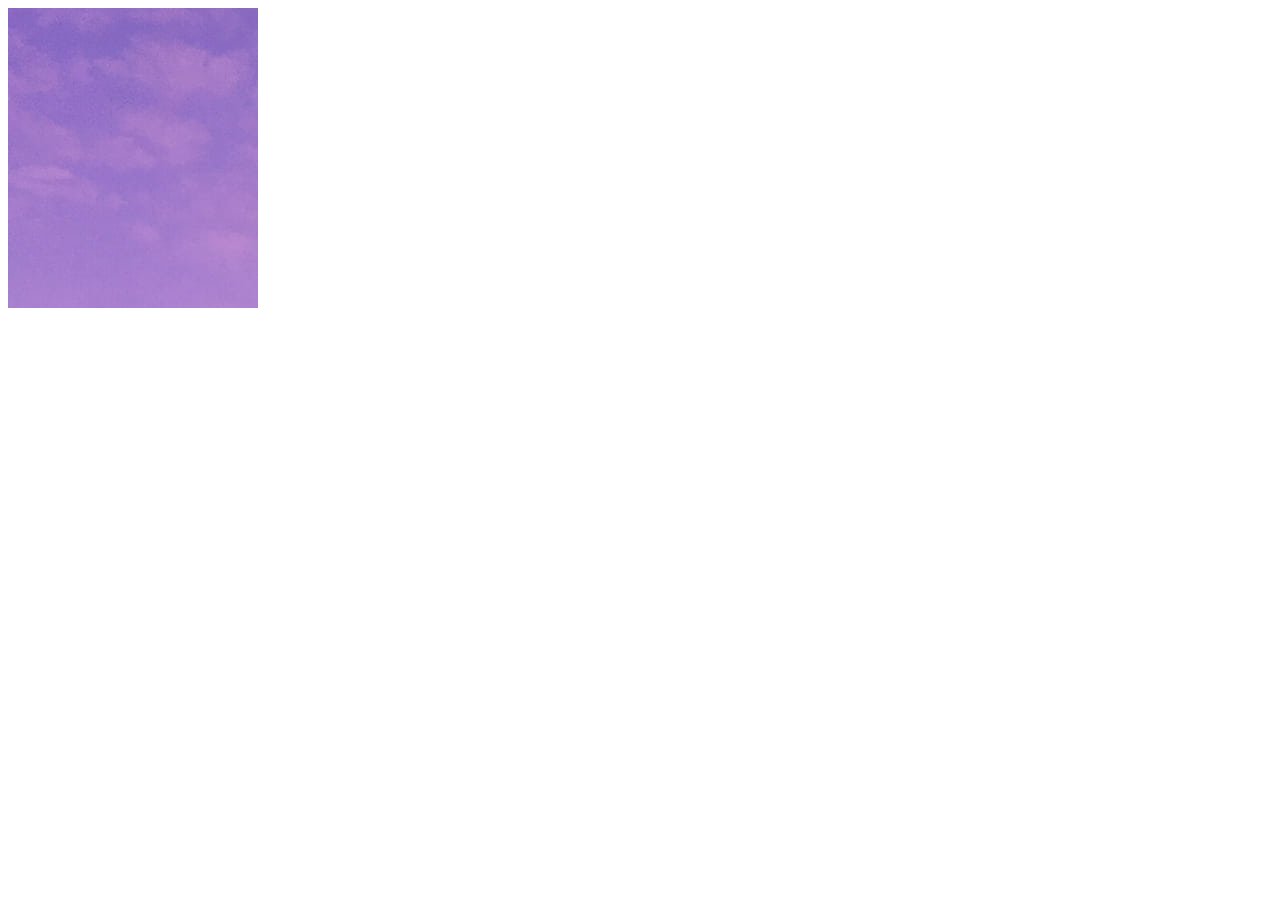
<file: overlay.html>
<!DOCTYPE html>
<html lang="en">
<head>
    <meta charset="UTF-8">
    <meta name="viewport" content="width=device-width, initial-scale=1.0">
    <title>overlay</title>
    <style>
        .overlay{
            height: 300px;
            width: 250px;
            background:url("overlay.jpg");
            position: relative;
        }
        .opacity{
            width: 250px;
            height: 300px;
             background: linear-gradient(rgba(0,0,0,0.1),rgba(0,0,0,0.8));
            transition: all ease 0.7s;
            opacity: 0;
            position: absolute;
        }
        .opacity:hover{
            opacity: 1;
        }
        .left-border{
            width: 100px;
            height: 150px;
            border: 4px solid red;
            border-right: none;
            border-top: none;
            position: absolute;
            bottom: 10px;
            left: 10px;

        }
        .right-border{
            width: 100px;
            height: 150px;
            border: 4px solid red;
            border-left: none;
            border-bottom: none;
            position: absolute;
            top: 10px;
            right: 10px;

        }
        .text{
            position: absolute;
            top: 40%;
            left: 33%;
            color: antiquewhite;
            
        }

    </style>
</head>
<body>
    <link rel="preconnect" href="https://fonts.googleapis.com">
<link rel="preconnect" href="https://fonts.gstatic.com" crossorigin>
<link href="https://fonts.googleapis.com/css2?family=Bagel+Fat+One&display=swap" rel="stylesheet">
<div class="overlay">
    <div class="opacity">
        <h3 class="text">hello world</h3>
        <div class="left-border"></div>
        <div class="right-border"></div>
    </div>





</div>


</body>
</html>
</file>
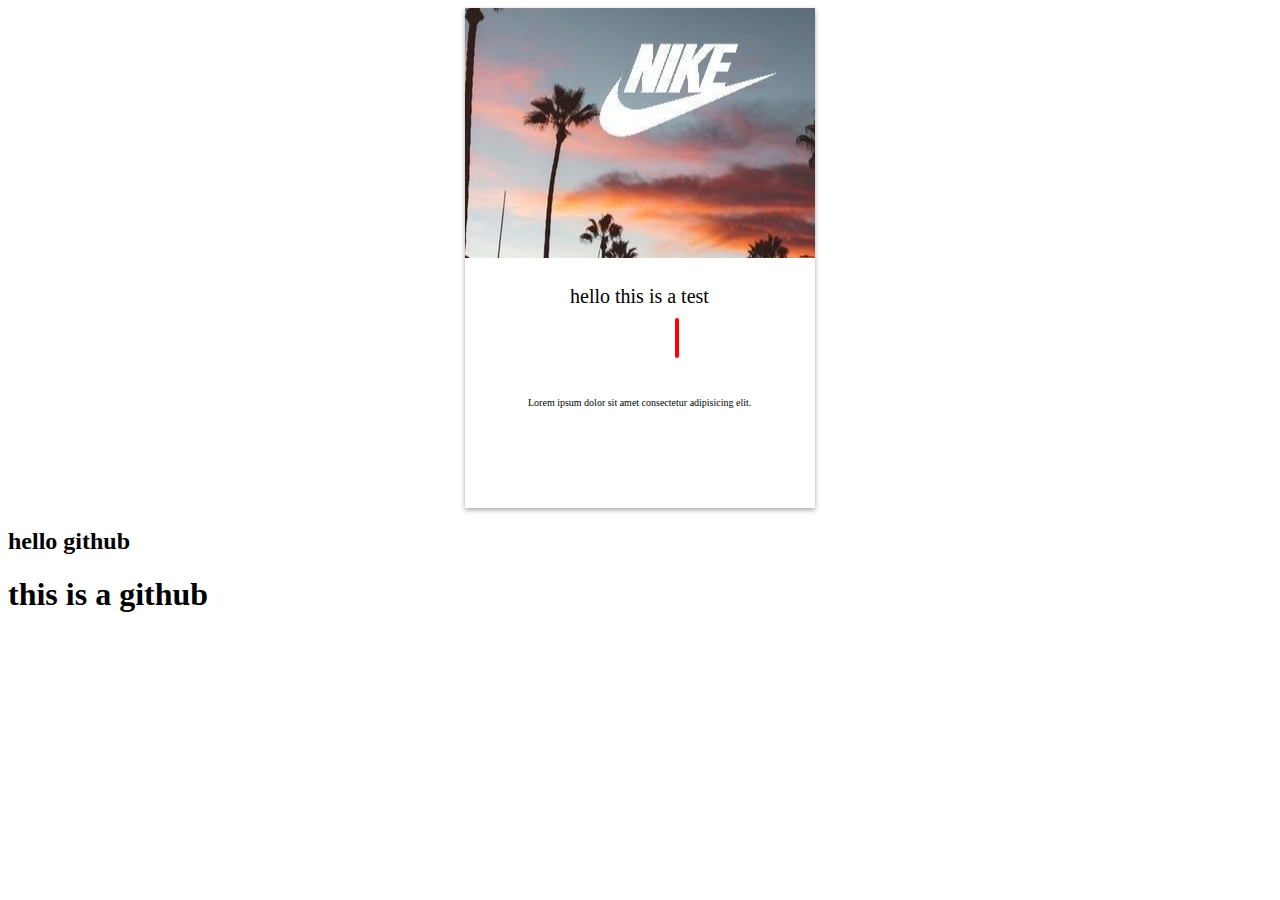
<file: transtion.html>
<!DOCTYPE html>
<html lang="en">
<head>
    <meta charset="UTF-8">
    <meta name="viewport" content="width=device-width, initial-scale=1.0">
    <title>transtion</title>
     <style>
        .all{
            width: 350px;
             height: 500px;
             /* background-color: aqua; */
             margin: 0 auto;
             transition: all ease 2s 0.6s;
             position: relative;
             box-shadow: rgba(0, 0, 0, 0.35) 0px 2px 5px;
        }
        .all:hover{
            
            box-shadow: rgba(0, 0, 0, 0.35) 1px 10px 15px;
        }
        .photo{
            background: url(/nike.jpg);
            width: 350px;
            height: 250px;

        }
        .text{
            width: 350px;
            position: absolute;
            left: 30%;
            bottom: 40%;
            font-size: 20px;
            

        }
        .text1{
            font-size: 10px;
            position: absolute;
            bottom: 20%;
            left: 18%;

        }


        .et{
            width: 4px;
            height: 40px;
            background-color: red;
            border-radius: 5px;
            position: absolute;
            left: 60%;
            bottom: 30%;
            transition: all ease 1s;
        }
        .et:hover{
            width: 140px;



        }




     </style>
</head>
<body>

    <div class="all">
<div class="photo"></div>
<div class="text">hello this is a test</div>
<div class="text1">Lorem ipsum dolor sit amet consectetur adipisicing elit.</div>

<div class="et"></div>

    </div>
    
<h2>hello github</h2>



<h1>this is a github</h1>

</body>
</html>
</file>
<file: style.css>
/* body{
    background-image: url(pngw.png);
    background-repeat: no-repeat;
    background-attachment: fixed;
    background-size: 300px;
    background-position: center;
    background-color: grey;
} */
/* #opacity{
    width: 200px;
    height: 200px;
    background-color: purple;

    opacity: 1;
    transition: all ease 2s;
    /* inset: 10px 20px 30px 10px; 

}*/
/* #opacity:hover{

    opacity: 0.5;


}

.gradient1{

border: 2px solid red;
height: 100px;
background: linear-gradient(to left,red,grey,blue);
}
.gradient2{

    border: 2px solid red;
    height: 100px;
    background: linear-gradient(to top left,grey 50%,orange 1% ,green);
    }

    .gradient3{

        border: 2px solid red;
        height: 100px;
        background: radial-gradient(red,gray,green,blue);
        }

            .gradient4{
                height: 300px;
                width: 270px;

                background: linear-gradient(to top right,rgba(0,0,0,0.4),rgba(0,0,0,0.9)),url("  img.jpg");
            } */

/* .box1 {
  background-color: red;
  width: 200px;
        height: 200px;
        float: right;
        padding: calc(50px+20px);
}
.box2{

background-color: khaki;
width: 200px;
height: 200px;
padding: 50px;
}
.box3{

    background-color: blue;
    width: 200px;
    height: 200px;
    padding: 50px;
    box-sizing: border-box;
    } */
    
    /* .box{
        width: 400px;
        height: 400px;
        position: absolute

    }
    .box1{
        background-color: aqua;

        z-index: 1;
    }
    .box2{

        background-color: blue;
        z-index: 5;
    }
    .box3{
        background-color: blueviolet;
    }
    .box4{
        background-color:brown ;
    }
     */


     /* .transform{
        width: 210px;
        height: 210px;
        background-color: aqua ;
        
        margin: 200px;
         
        transition: all ease 0.8s;
        border-radius: 20px;

     }
     .box1:hover{
transform:  translate(120px , 150px);
     }

     .box2:hover{
        transform: scale(2);
     }
     .box3:hover{
        transform: rotate(50deg);
     }
     .box4:hover{
        transform: skew(20deg ,40deg);
     }
 */

/* .stay{
    background-color: rgb(40, 106, 99);
    border-radius: 20px;
    width: 200px;
    height: 50px; 
    position: relative;
    margin: 0 auto;

}
.stay p{

    color:antiquewhite;
     text-align: center;


}
 .stay::after {
    content:"";
    position: absolute;
    width: 15px;
    height: 15px;
    background-color:rgb(40, 106, 99);
    right: 188px;
    bottom: -4px;
    transform:rotate(120deg) skewX(40deg) translateY(-5px);
    border-radius: 3px;
} */





/* .animation{
        background-color: blueviolet;
        width: 200px;
        height: 200px;
        animation:Move 6s ease infinite  ;
       
transition: all ease 4s;
     
}

 
@keyframes Move{

    25%{
        right: 500px;
    }
    50%{
       bottom: 500px;
    }
   
    100%{
       left: 500px;
    }



} */
body{
    direction: ltr;
}
</file>
